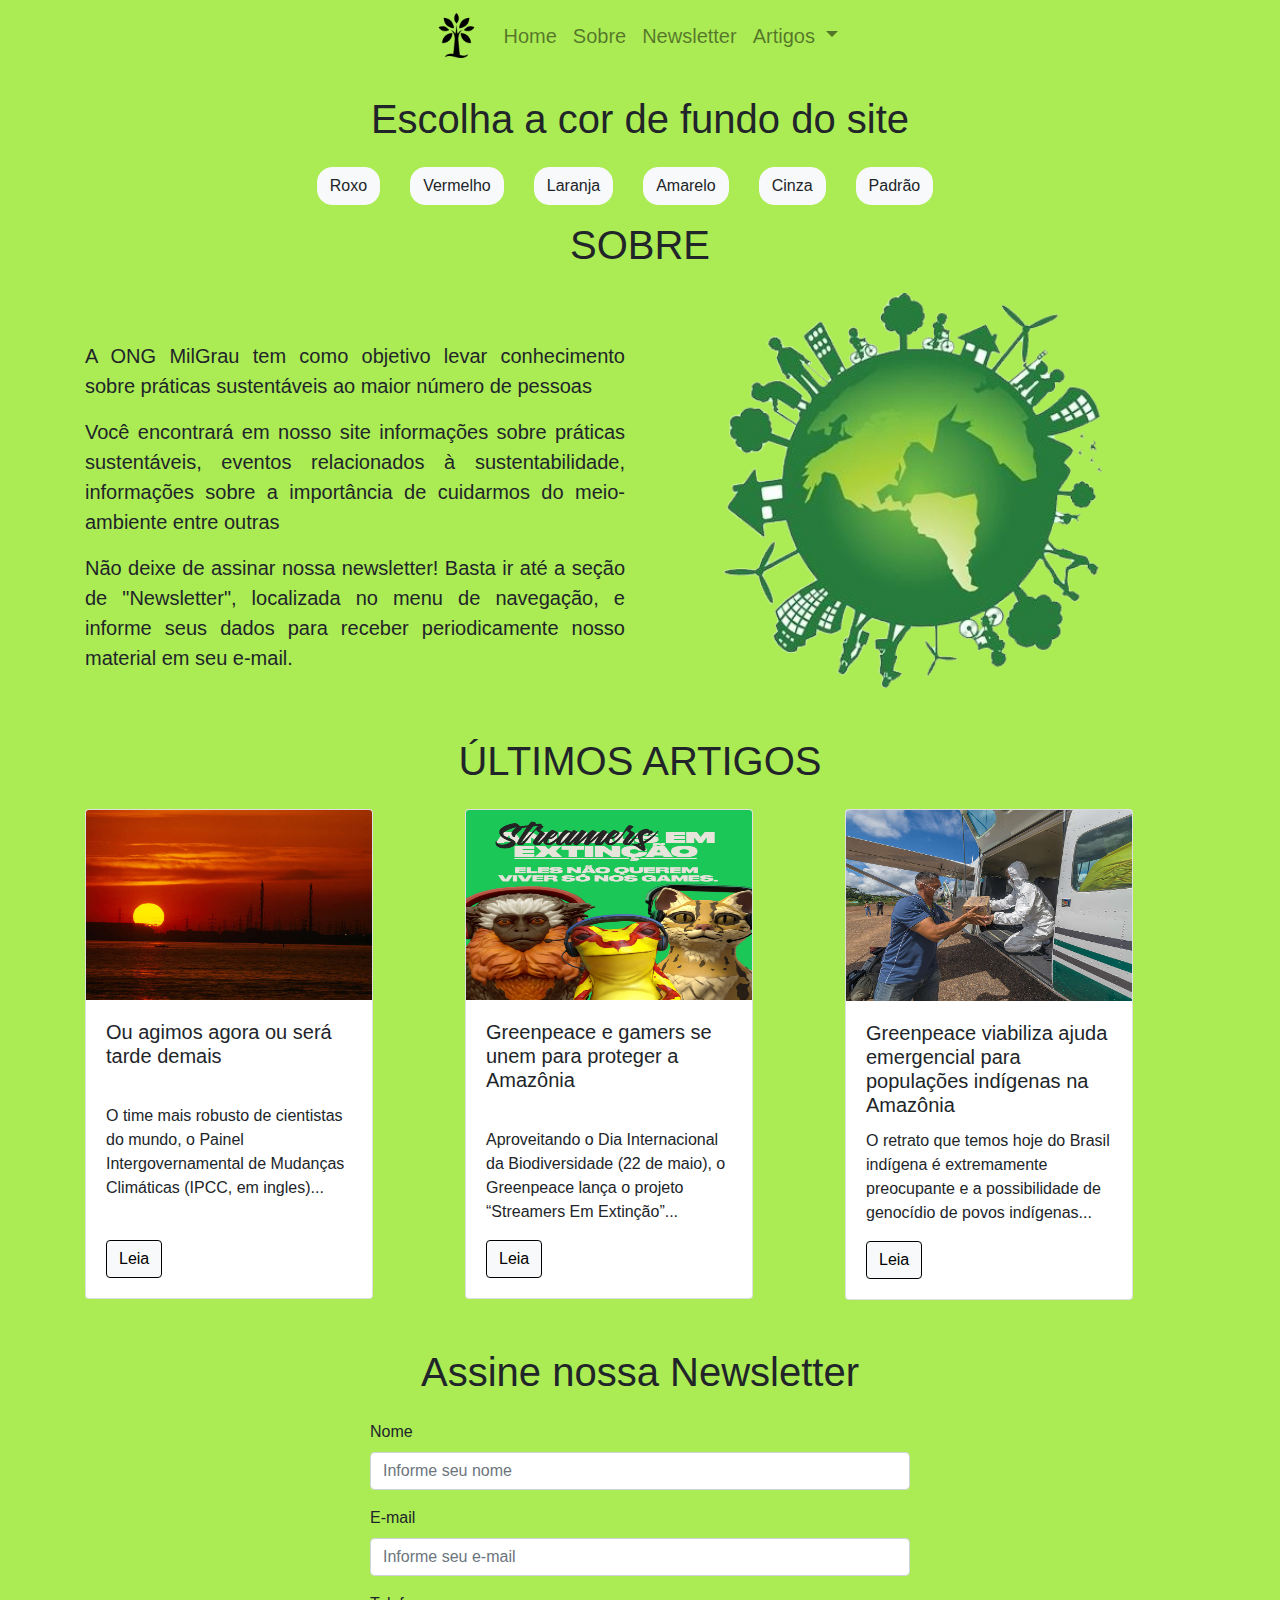
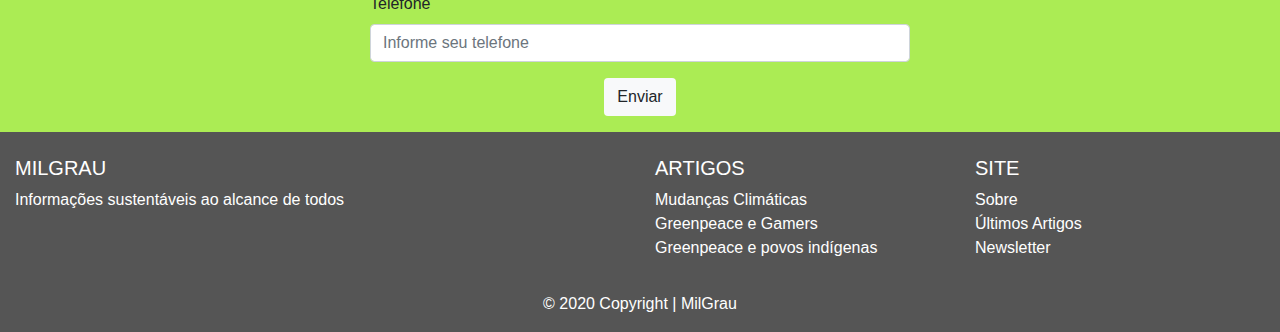
<file: index.html>
<!DOCTYPE html>
<html lang="pt-br">
<head>
    <meta charset="UTF-8">
    <meta name="viewport" content="width=device-width, initial-scale=1.0">
    <title>MilGrau</title>
    <link rel="stylesheet" href="./assets/bootstrap/bootstrap.min.css">
    <link rel="stylesheet" href="./assets/css/style.css">    
</head>
<body>

<nav class="navbar navbar-expand-lg navbar-light">
    <button class="navbar-toggler" type="button" data-toggle="collapse" data-target="#navbarNavDropdown" aria-controls="navbarNavDropdown" aria-expanded="false" aria-label="Toggle navigation">
        <span class="navbar-toggler-icon"></span>
    </button>
    <div class="collapse navbar-collapse justify-content-center" id="navbarNavDropdown">
        <a class="navbar-brand" href="#"><img src="./assets/img/logo.png" width="45" height="45" alt=""></a>
        <ul class="navbar-nav">
            <li class="nav-item">
                <a class="nav-link" href="index.html">Home <span class="sr-only">(current)</span></a>
            </li>
            <li class="nav-item">
                <a class="nav-link" href="#sobre">Sobre</a>
            </li>
            <li class="nav-item">
                <a class="nav-link" href="#newsletter">Newsletter</a>
            </li>
            <li class="nav-item dropdown">
                <a class="nav-link dropdown-toggle" href="#" id="navbarDropdownMenuLink" role="button" data-toggle="dropdown" aria-haspopup="true" aria-expanded="false">
            Artigos
                </a>
                <div class="dropdown-menu" aria-labelledby="navbarDropdownMenuLink">
                    <a class="dropdown-item" href="./artigos/artigo1.html">Mudanças Climáticas</a>
                    <a class="dropdown-item" href="./artigos/artigo2.html">Greenpeace e Gamers</a>
                    <a class="dropdown-item" href="./artigos/artigo3.html">Greenpeace e povos indígenas</a>
                </div>
            </li>
        </ul>
    </div>
</nav>

<section id="cores">
    <div class="container mt-4">
        <div class="d-flex justify-content-center mb-3">
            <h1>
                Escolha a cor de fundo do site
            </h1>
        </div>
        <div class="row mb-3 mb-md-0 d-flex justify-content-center botoesCores">
            <button class="mb-3 mb-md-0 botaoRoxo btn btn-light">Roxo</button>
            <button class="mb-3 mb-md-0 botaoVermelho btn btn-light">Vermelho</button>
            <button class="mb-3 mb-md-0 botaoLaranja btn btn-light">Laranja</button>
            <button class="mb-3 mb-md-0 botaoAmarelo btn btn-light">Amarelo</button>
            <button class="mb-3 mb-md-0 botaoCinza btn btn-light">Cinza</button>
            <button class="mb-3 mb-md-0 botaoPadrao btn btn-light">Padrão</button>
        </div>
    </div>
    
</section>

<div class="container">
    <section id="sobre">
        <div class="row">
            <div class="col-12 mt-3 mb-3">
                <h1 class="text-center">SOBRE</h1>
            </div>
        </div>
        <div class="row">
            <div class="col-12 col-md-6">
                <div class="text-justify mt-5 intro">
                    <p>A ONG MilGrau tem como objetivo levar conhecimento sobre práticas sustentáveis ao maior número de pessoas</p>
                    <p>Você encontrará em nosso site informações sobre práticas sustentáveis, eventos relacionados à sustentabilidade, informações sobre a importância de cuidarmos do meio-ambiente entre outras</p>
                    <p>Não deixe de assinar nossa newsletter! Basta ir até a seção de "Newsletter", localizada no menu de navegação, e informe seus dados para receber periodicamente nosso material em seu e-mail.</p>
                </div>
            </div>
            <div class="col-6 d-none d-md-flex justify-content-center">
                <img src="./assets/img/home.png" alt="">
            </div>
        </div>
    </section>

    <section id="ultimosArtigos">
        <div class="row">
            <div class="col-12 mt-5 mb-3">
                <h1 class="text-center">ÚLTIMOS ARTIGOS</h1>
            </div>
        </div>
        <div class="row d-md-flex justify-content-center">            
            <div class="col-12 col-md-4 ml-5 mb-3 mb-md-0 ml-md-0">
                <div class="card" style="width: 18rem;">
                    <img src="./assets/img/artigo1.jpg" class="card-img-top" alt="imagem_artigo1">
                    <div class="card-body">
                        <h5 class="card-title">Ou agimos agora ou será tarde demais</h5>
                        <br>                        
                        <p class="card-text">O time mais robusto de cientistas do mundo, o Painel Intergovernamental de Mudanças Climáticas (IPCC, em ingles)...</p>
                        <br>
                        <a href="./artigos/artigo1.html" class="btn btn-primary">Leia</a>
                    </div>
                </div>
            </div>
            <div class="col-12 col-md-4 ml-5 mb-3 mb-md-0 ml-md-0">
                <div class="card" style="width: 18rem;">
                    <img src="./assets/img/artigo2.jpg" height="190" class="card-img-top" alt="imagem_artigo2">
                    <div class="card-body">
                        <h5 class="card-title">Greenpeace e gamers se unem para proteger a Amazônia</h5>
                        <br>
                        <p class="card-text">Aproveitando o Dia Internacional da Biodiversidade (22 de maio), o Greenpeace lança o projeto “Streamers Em Extinção”...</p>
                        <a href="./artigos/artigo2.html" class="btn btn-primary">Leia</a>
                    </div>
                </div>
            </div>
            <div class="col-12 col-md-4 ml-5 mb-3 mb-md-0 ml-md-0">
                <div class="card" style="width: 18rem;">
                    <img src="./assets/img/artigo3.jpg" class="card-img-top" alt="imagem_artigo3">
                    <div class="card-body">
                        <h5 class="card-title">Greenpeace viabiliza ajuda emergencial para populações indígenas na Amazônia</h5>
                        <p class="card-text">O retrato que temos hoje do Brasil indígena é extremamente preocupante e a possibilidade de genocídio de povos indígenas...</p>
                        <a href="./artigos/artigo3.html" class="btn btn-primary">Leia</a>
                    </div>
                </div>
            </div>
        </div>
    </section>

    
    <section id="newsletter" class="mt-5">
        <div class="row d-flex justify-content-center">
            <h1>Assine nossa Newsletter</h1>
        </div>
        <div class="row mt-3">
            <div class="col-md-3 d-none d-md-block"></div>
            <div class="col-12 col-md-6">
                <form id="form-newsletter">                
                    <div class="form-group">
                        <label for="nome">Nome</label>
                        <input type="text" class="form-control" name="nome" placeholder="Informe seu nome">
                    </div>
                    <div class="form-group">
                        <label for="email">E-mail</label>
                        <input type="email" class="form-control" name="email" placeholder="Informe seu e-mail">                    
                    </div>
                    <div class="form-group">
                        <label for="telefone">Telefone</label>
                        <input type="text" class="form-control" name="telefone" placeholder="Informe seu telefone">
                    </div>
                    <div class="form-group d-flex justify-content-center">
                        <button class="btn enviarNewsletter">Enviar</button>
                    </div>
                </form>
            </div> 
            <div class="col-md-3 d-none d-md-block"></div>
        </div> 
    </section>
</div>

<section name="footer">

            <!-- Footer -->
    <footer class="page-footer font-small blue pt-4">

        <!-- Footer Links -->
        <div class="container-fluid text-center text-md-left">
    
        <!-- Grid row -->
        <div class="row">
    
            <!-- Grid column -->
            <div class="col-md-6 mt-md-0 mt-3">
    
            <!-- Content -->
            <h5 class="text-uppercase">MilGrau</h5>
            <p>Informações sustentáveis ao alcance de todos</p>
    
            </div>
            <!-- Grid column -->
    
            <hr class="clearfix w-100 d-md-none pb-3">
    
            <!-- Grid column -->
            <div class="col-md-3 mb-md-0 mb-3">
    
            <!-- Links -->
            <h5 class="text-uppercase">Artigos</h5>
    
            <ul class="list-unstyled">
                <li>
                <a href="./artigos/artigo1.html">Mudanças Climáticas</a>
                </li>
                <li>
                <a href="./artigos/artigo2.html">Greenpeace e Gamers</a>
                </li>
                <li>
                <a href="./artigos/artigo3.html">Greenpeace e povos indígenas</a>
                </li>               
            </ul>
    
            </div>
            <!-- Grid column -->
    
            <!-- Grid column -->
            <div class="col-md-3 mb-md-0 mb-3">
    
            <!-- Links -->
            <h5 class="text-uppercase">Site</h5>
    
            <ul class="list-unstyled">
                <li>
                <a href="#sobre">Sobre</a>
                </li>
                <li>
                <a href="#ultimosArtigos">Últimos Artigos</a>
                </li>
                <li>
                <a href="#newsletter">Newsletter</a>
                </li>            
            </ul>
    
            </div>
            <!-- Grid column -->
    
        </div>
        <!-- Grid row -->
    
        </div>
        <!-- Footer Links -->
    
        <!-- Copyright -->
        <div class="footer-copyright text-center py-3">© 2020 Copyright | MilGrau</div>
        
        <!-- Copyright -->
    
    </footer>
    <!-- Footer -->


</section>






<script src="https://code.jquery.com/jquery-3.4.1.slim.min.js" integrity="sha384-J6qa4849blE2+poT4WnyKhv5vZF5SrPo0iEjwBvKU7imGFAV0wwj1yYfoRSJoZ+n" crossorigin="anonymous"></script>
<script src="https://cdn.jsdelivr.net/npm/popper.js@1.16.0/dist/umd/popper.min.js" integrity="sha384-Q6E9RHvbIyZFJoft+2mJbHaEWldlvI9IOYy5n3zV9zzTtmI3UksdQRVvoxMfooAo" crossorigin="anonymous"></script>
<script src="./assets/bootstrap/bootstrap.min.js"></script>
<script src="./assets/js/script.js"></script>
</body>
</html>
</file>
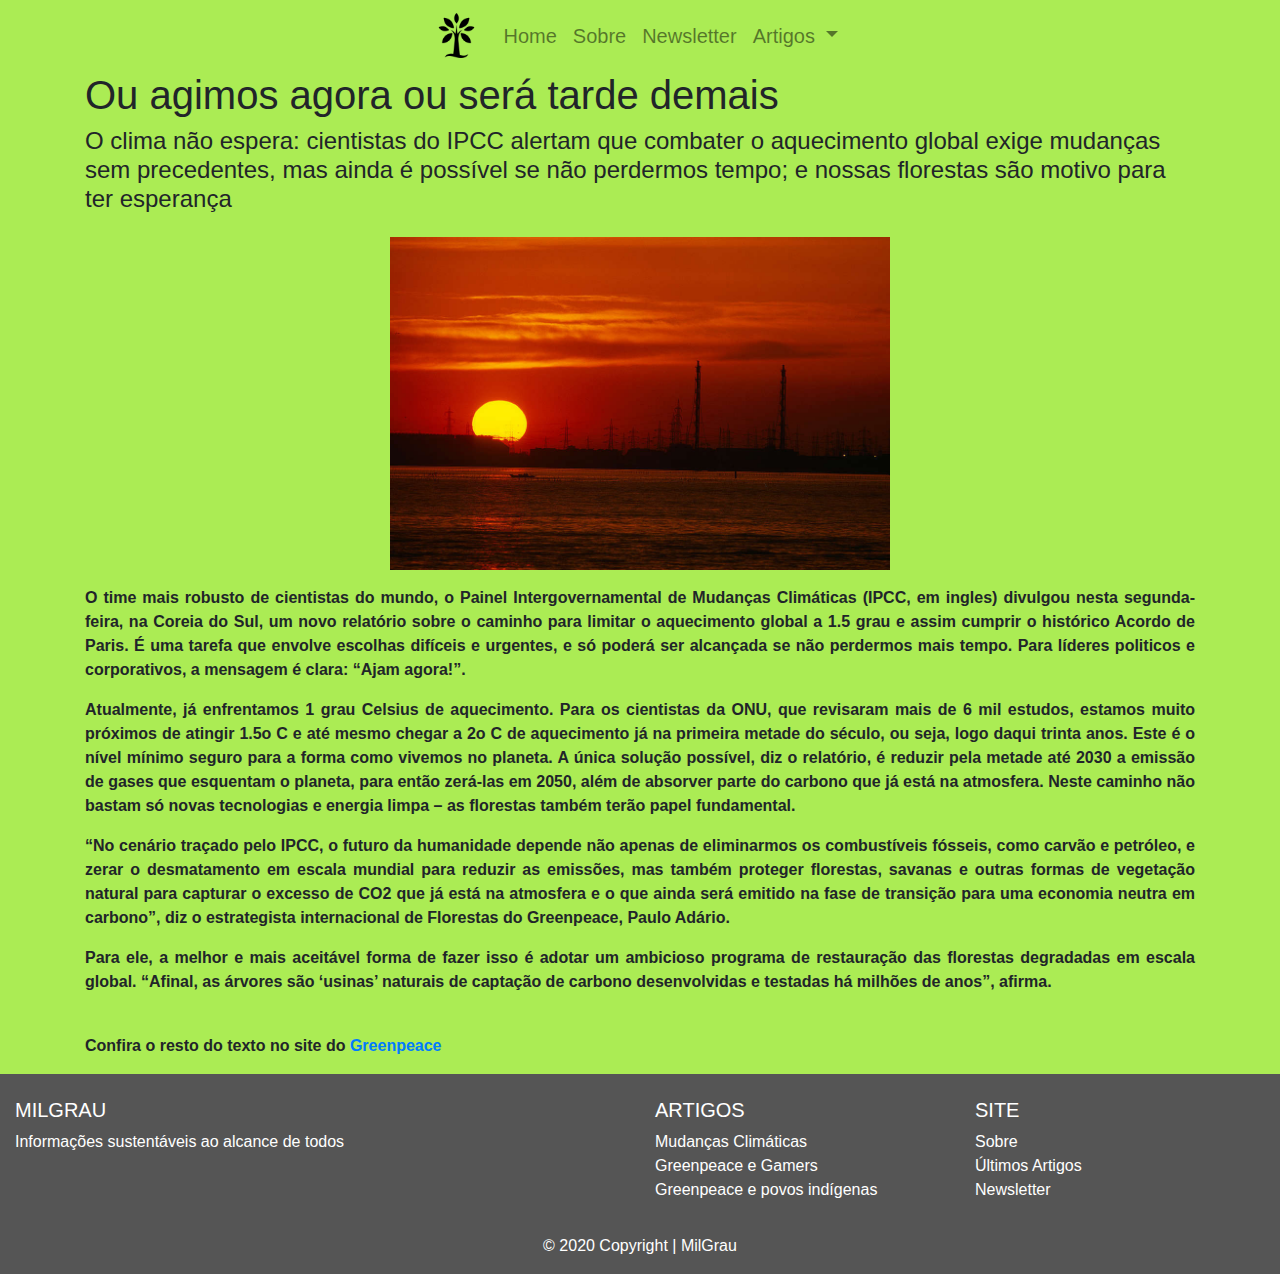
<file: artigos/artigo1.html>
<!DOCTYPE html>
<html lang="pt-br">
<head>
    <meta charset="UTF-8">
    <meta name="viewport" content="width=device-width, initial-scale=1.0">
    <title>MilGrau</title>
    <link rel="stylesheet" href="../assets/bootstrap/bootstrap.min.css">
    <link rel="stylesheet" href="../assets/css/style.css">    
</head>
<body>
    <nav class="navbar navbar-expand-lg navbar-light">
        <button class="navbar-toggler" type="button" data-toggle="collapse" data-target="#navbarNavDropdown" aria-controls="navbarNavDropdown" aria-expanded="false" aria-label="Toggle navigation">
            <span class="navbar-toggler-icon"></span>
        </button>
        <div class="collapse navbar-collapse justify-content-center" id="navbarNavDropdown">
            <a class="navbar-brand" href="../index.html"><img src="../assets/img/logo.png" width="45" height="45" alt=""></a>
            <ul class="navbar-nav">
                <li class="nav-item">
                    <a class="nav-link" href="../index.html">Home <span class="sr-only">(current)</span></a>
                </li>
                <li class="nav-item">
                    <a class="nav-link" href="../index.html#sobre">Sobre</a>
                </li>
                <li class="nav-item">
                    <a class="nav-link" href="../index.html#newsletter">Newsletter</a>
                </li>
                <li class="nav-item dropdown">
                    <a class="nav-link dropdown-toggle" href="#" id="navbarDropdownMenuLink" role="button" data-toggle="dropdown" aria-haspopup="true" aria-expanded="false">
                Artigos
                    </a>
                    <div class="dropdown-menu" aria-labelledby="navbarDropdownMenuLink">
                        <a class="dropdown-item" href="artigo1.html">Mudanças Climáticas</a>
                        <a class="dropdown-item" href="artigo2.html">Greenpeace e Gamers</a>
                        <a class="dropdown-item" href="artigo3.html">Greenpeace e povos indígenas</a>
                    </div>
                </li>
            </ul>
        </div>
    </nav>
    <section name="artigo1">
        <div class="container">
            <h1>Ou agimos agora ou será tarde demais</h1>
            <h4>O clima não espera: cientistas do IPCC alertam que combater o aquecimento global exige mudanças sem precedentes, mas ainda é possível se não perdermos tempo; e nossas florestas são motivo para ter esperança</h3>
            <div class="imagemArtigo1 d-flex justify-content-center mt-4">
                <img src="../assets/img/artigo1.jpg" alt="imagem-artigo1" width="500">
            </div>
            <div class="paragrafo mt-3">
                <p>O time mais robusto de cientistas do mundo, o Painel Intergovernamental de Mudanças Climáticas (IPCC, em ingles) divulgou nesta segunda-feira, na Coreia do Sul, um novo relatório sobre o caminho para limitar o aquecimento global a 1.5 grau e assim cumprir o histórico Acordo de Paris. É uma tarefa que envolve escolhas difíceis e urgentes, e só poderá ser alcançada se não perdermos mais tempo. Para líderes politicos e corporativos, a mensagem é clara: “Ajam agora!”.</p>
                <p>Atualmente, já enfrentamos 1 grau Celsius de aquecimento. Para os cientistas da ONU, que revisaram mais de 6 mil estudos, estamos muito próximos de atingir 1.5o C e até mesmo chegar a 2o C de aquecimento já na primeira metade do século, ou seja, logo daqui trinta anos. Este é o nível mínimo seguro para a forma como vivemos no planeta. A única solução possível, diz o relatório, é reduzir pela metade até 2030 a emissão de gases que esquentam o planeta, para então zerá-las em 2050, além de absorver parte do carbono que já está na atmosfera. Neste caminho não bastam só novas tecnologias e energia limpa – as florestas também terão papel fundamental.</p>
                <p>“No cenário traçado pelo IPCC, o futuro da humanidade depende não apenas de eliminarmos os combustíveis fósseis, como carvão e petróleo, e zerar o desmatamento em escala mundial para reduzir as emissões, mas também proteger florestas, savanas e outras formas de vegetação natural para capturar o excesso de CO2 que já está na atmosfera e o que ainda será emitido na fase de transição para uma economia neutra em carbono”, diz o estrategista internacional de Florestas do Greenpeace, Paulo Adário.</p>
                <p>Para ele, a melhor e mais aceitável forma de fazer isso é adotar um ambicioso programa de restauração das florestas degradadas em escala global. “Afinal, as árvores são ‘usinas’ naturais de captação de carbono desenvolvidas e testadas há milhões de anos”, afirma.</p>
                <br>
                <p>Confira o resto do texto no site do <a href="https://www.greenpeace.org/brasil/blog/ou-agimos-agora-ou-sera-tarde-demais/?gclid=EAIaIQobChMIpv-wk_DC6QIVig-RCh1YkAEgEAAYBCAAEgKkLPD_BwE">Greenpeace</a></p>
            </div>            
        </div>        
    </section>

<section name="footer">

            <!-- Footer -->
    <footer class="page-footer font-small blue pt-4">

        <!-- Footer Links -->
        <div class="container-fluid text-center text-md-left">

        <!-- Grid row -->
        <div class="row">

            <!-- Grid column -->
            <div class="col-md-6 mt-md-0 mt-3">

            <!-- Content -->
            <h5 class="text-uppercase">MilGrau</h5>
            <p>Informações sustentáveis ao alcance de todos</p>

            </div>
            <!-- Grid column -->

            <hr class="clearfix w-100 d-md-none pb-3">

            <!-- Grid column -->
            <div class="col-md-3 mb-md-0 mb-3">

            <!-- Links -->
            <h5 class="text-uppercase">Artigos</h5>

            <ul class="list-unstyled">
                <li>
                <a href="artigo1.html">Mudanças Climáticas</a>
                </li>
                <li>
                <a href="artigo2.html">Greenpeace e Gamers</a>
                </li>
                <li>
                <a href="artigo3.html">Greenpeace e povos indígenas</a>
                </li>               
            </ul>

            </div>
            <!-- Grid column -->

            <!-- Grid column -->
            <div class="col-md-3 mb-md-0 mb-3">

            <!-- Links -->
            <h5 class="text-uppercase">Site</h5>

            <ul class="list-unstyled">
                <li>
                <a href="../index.html#sobre">Sobre</a>
                </li>
                <li>
                <a href="../index.html#ultimosArtigos">Últimos Artigos</a>
                </li>
                <li>
                <a href="../index.html#newsletter">Newsletter</a>
                </li>            
            </ul>

            </div>
            <!-- Grid column -->

        </div>
        <!-- Grid row -->

        </div>
        <!-- Footer Links -->

        <!-- Copyright -->
        <div class="footer-copyright text-center py-3">© 2020 Copyright | MilGrau</div>
        
        <!-- Copyright -->

    </footer>
    <!-- Footer -->


</section>

<script src="https://code.jquery.com/jquery-3.4.1.slim.min.js" integrity="sha384-J6qa4849blE2+poT4WnyKhv5vZF5SrPo0iEjwBvKU7imGFAV0wwj1yYfoRSJoZ+n" crossorigin="anonymous"></script>
<script src="https://cdn.jsdelivr.net/npm/popper.js@1.16.0/dist/umd/popper.min.js" integrity="sha384-Q6E9RHvbIyZFJoft+2mJbHaEWldlvI9IOYy5n3zV9zzTtmI3UksdQRVvoxMfooAo" crossorigin="anonymous"></script>
<script src="../assets/bootstrap/bootstrap.min.js"></script>
<script src="../assets/js/script.js"></script>
</body>
</html>
</file>
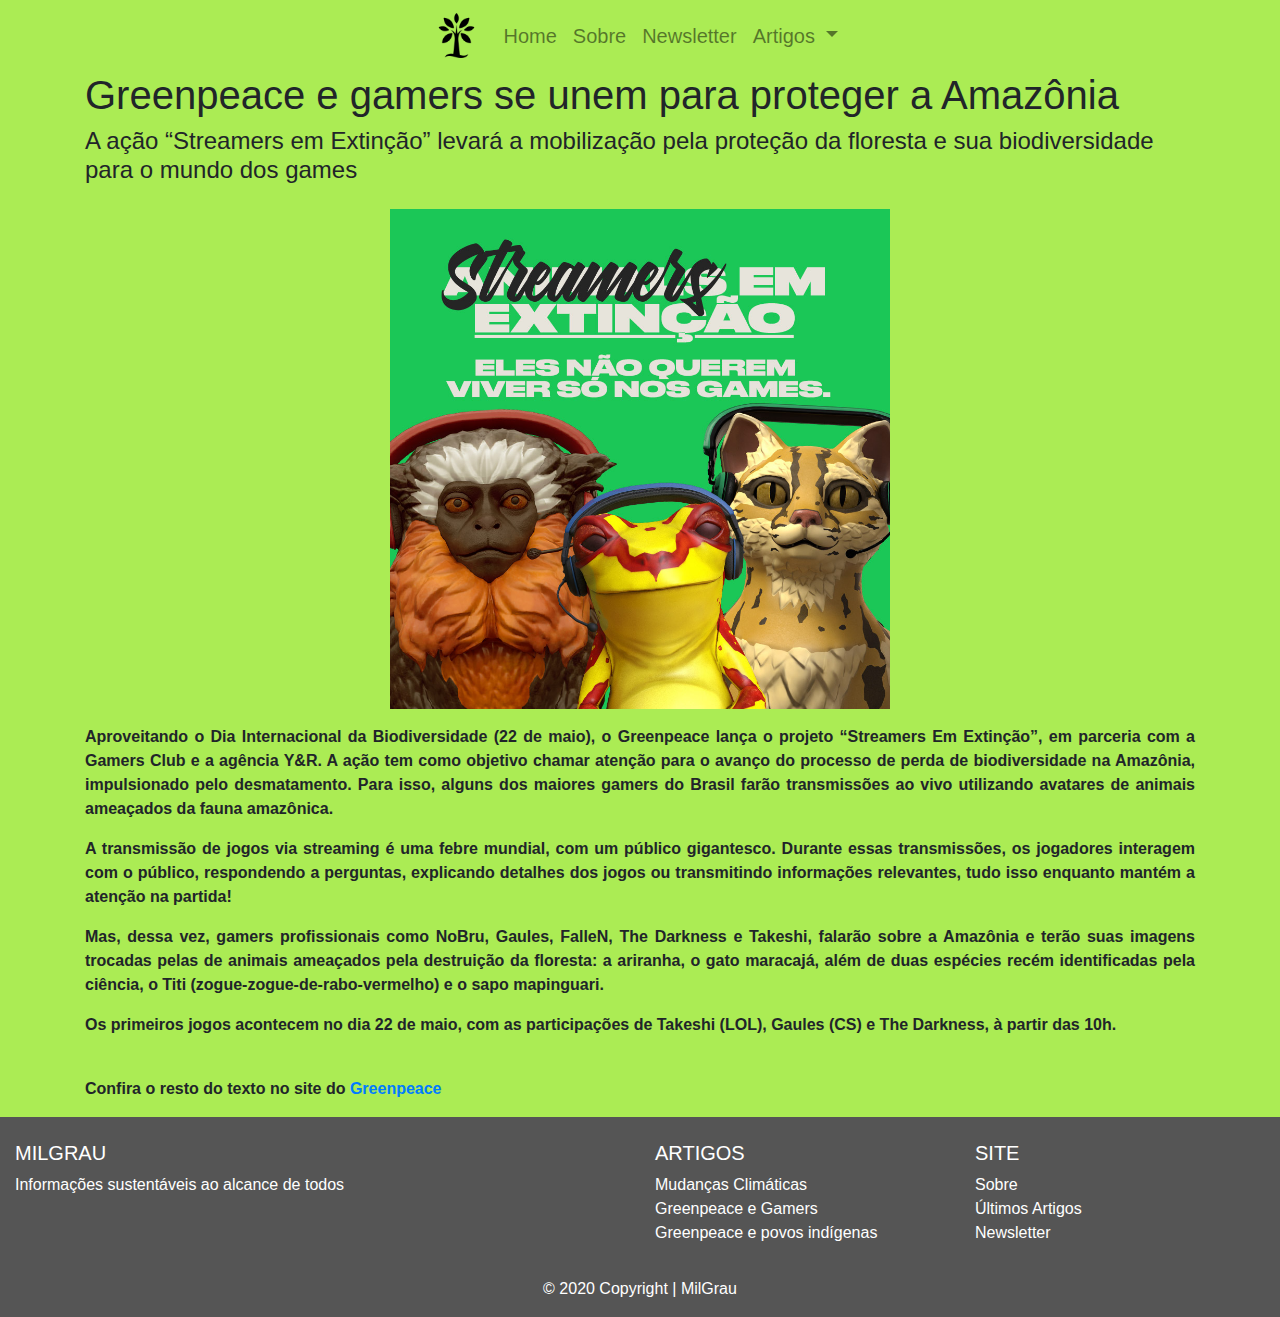
<file: artigos/artigo2.html>
<!DOCTYPE html>
<html lang="pt-br">
<head>
    <meta charset="UTF-8">
    <meta name="viewport" content="width=device-width, initial-scale=1.0">
    <title>MilGrau</title>
    <link rel="stylesheet" href="../assets/bootstrap/bootstrap.min.css">
    <link rel="stylesheet" href="../assets/css/style.css">    
</head>
<body>
    <nav class="navbar navbar-expand-lg navbar-light">
        <button class="navbar-toggler" type="button" data-toggle="collapse" data-target="#navbarNavDropdown" aria-controls="navbarNavDropdown" aria-expanded="false" aria-label="Toggle navigation">
            <span class="navbar-toggler-icon"></span>
        </button>
        <div class="collapse navbar-collapse justify-content-center" id="navbarNavDropdown">
            <a class="navbar-brand" href="../index.html"><img src="../assets/img/logo.png" width="45" height="45" alt=""></a>
            <ul class="navbar-nav">
                <li class="nav-item">
                    <a class="nav-link" href="../index.html">Home <span class="sr-only">(current)</span></a>
                </li>
                <li class="nav-item">
                    <a class="nav-link" href="../index.html#sobre">Sobre</a>
                </li>
                <li class="nav-item">
                    <a class="nav-link" href="../index.html#newsletter">Newsletter</a>
                </li>
                <li class="nav-item dropdown">
                    <a class="nav-link dropdown-toggle" href="#" id="navbarDropdownMenuLink" role="button" data-toggle="dropdown" aria-haspopup="true" aria-expanded="false">
                Artigos
                    </a>
                    <div class="dropdown-menu" aria-labelledby="navbarDropdownMenuLink">
                        <a class="dropdown-item" href="artigo1.html">Mudanças Climáticas</a>
                        <a class="dropdown-item" href="artigo2.html">Greenpeace e Gamers</a>
                        <a class="dropdown-item" href="artigo3.html">Greenpeace e povos indígenas</a>
                    </div>
                </li>
            </ul>
        </div>
    </nav>
    <section name="artigo1">
        <div class="container">
            <h1>Greenpeace e gamers se unem para proteger a Amazônia</h1>
            <h4>A ação “Streamers em Extinção” levará a mobilização pela proteção da floresta e sua biodiversidade para o mundo dos games</h3>
            <div class="imagemArtigo1 d-flex justify-content-center mt-4">
                <img src="../assets/img/artigo2.jpg" alt="imagem-artigo1" width="500">
            </div>
            <div class="paragrafo mt-3">
                <p>Aproveitando o Dia Internacional da Biodiversidade (22 de maio), o Greenpeace lança o projeto “Streamers Em Extinção”, em parceria com a Gamers Club e a agência Y&R. A ação tem como objetivo chamar atenção para o avanço do processo de perda de biodiversidade na Amazônia, impulsionado pelo desmatamento. Para isso, alguns dos maiores gamers do Brasil farão transmissões ao vivo utilizando avatares de animais ameaçados da fauna amazônica.</p>
                <p>A transmissão de jogos via streaming é uma febre mundial, com um público gigantesco. Durante essas transmissões, os jogadores interagem com o público, respondendo a perguntas, explicando detalhes dos jogos ou transmitindo informações relevantes, tudo isso enquanto mantém a atenção na partida!</p>
                <p>Mas, dessa vez, gamers profissionais como NoBru, Gaules, FalleN, The Darkness e Takeshi, falarão sobre a Amazônia e terão suas imagens trocadas pelas de animais ameaçados pela destruição da floresta: a ariranha, o gato maracajá, além de duas espécies recém identificadas pela ciência, o Titi (zogue-zogue-de-rabo-vermelho) e o sapo mapinguari.</p>
                <p>Os primeiros jogos acontecem no dia 22 de maio, com as participações de Takeshi (LOL), Gaules (CS) e The Darkness, à partir das 10h. </p>
                <br>
                <p>Confira o resto do texto no site do <a href="https://www.greenpeace.org/brasil/blog/greenpeace-e-gamers-se-unem-para-proteger-as-florestas/">Greenpeace</a></p>
            </div>            
        </div>        
    </section>

    <section name="footer">

        <!-- Footer -->
<footer class="page-footer font-small blue pt-4">

    <!-- Footer Links -->
    <div class="container-fluid text-center text-md-left">

    <!-- Grid row -->
    <div class="row">

        <!-- Grid column -->
        <div class="col-md-6 mt-md-0 mt-3">

        <!-- Content -->
        <h5 class="text-uppercase">MilGrau</h5>
        <p>Informações sustentáveis ao alcance de todos</p>

        </div>
        <!-- Grid column -->

        <hr class="clearfix w-100 d-md-none pb-3">

        <!-- Grid column -->
        <div class="col-md-3 mb-md-0 mb-3">

        <!-- Links -->
        <h5 class="text-uppercase">Artigos</h5>

        <ul class="list-unstyled">
            <li>
            <a href="artigo1.html">Mudanças Climáticas</a>
            </li>
            <li>
            <a href="artigo2.html">Greenpeace e Gamers</a>
            </li>
            <li>
            <a href="artigo3.html">Greenpeace e povos indígenas</a>
            </li>               
        </ul>

        </div>
        <!-- Grid column -->

        <!-- Grid column -->
        <div class="col-md-3 mb-md-0 mb-3">

        <!-- Links -->
        <h5 class="text-uppercase">Site</h5>

        <ul class="list-unstyled">
            <li>
            <a href="../index.html#sobre">Sobre</a>
            </li>
            <li>
            <a href="../index.html#ultimosArtigos">Últimos Artigos</a>
            </li>
            <li>
            <a href="../index.html#newsletter">Newsletter</a>
            </li>            
        </ul>

        </div>
        <!-- Grid column -->

    </div>
    <!-- Grid row -->

    </div>
    <!-- Footer Links -->

    <!-- Copyright -->
    <div class="footer-copyright text-center py-3">© 2020 Copyright | MilGrau</div>
    
    <!-- Copyright -->

</footer>
<!-- Footer -->


</section>

<script src="https://code.jquery.com/jquery-3.4.1.slim.min.js" integrity="sha384-J6qa4849blE2+poT4WnyKhv5vZF5SrPo0iEjwBvKU7imGFAV0wwj1yYfoRSJoZ+n" crossorigin="anonymous"></script>
<script src="https://cdn.jsdelivr.net/npm/popper.js@1.16.0/dist/umd/popper.min.js" integrity="sha384-Q6E9RHvbIyZFJoft+2mJbHaEWldlvI9IOYy5n3zV9zzTtmI3UksdQRVvoxMfooAo" crossorigin="anonymous"></script>
<script src="../assets/bootstrap/bootstrap.min.js"></script>
<script src="../assets/js/script.js"></script>
</body>
</html>
</file>
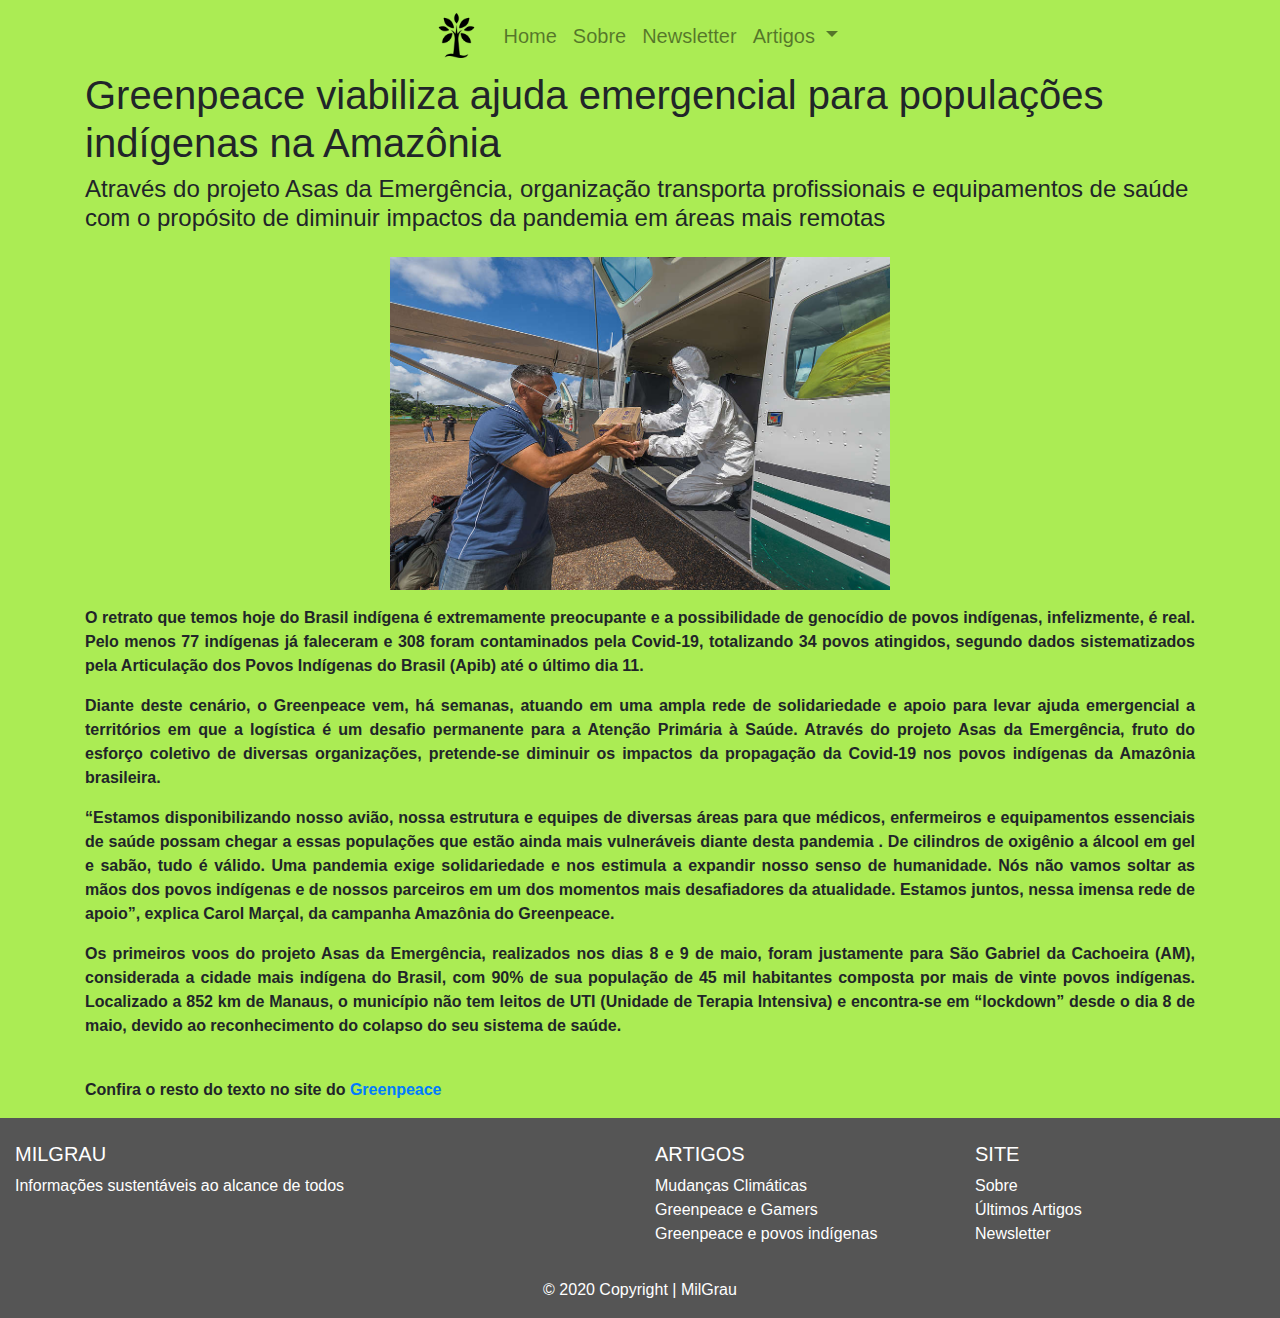
<file: artigos/artigo3.html>
<!DOCTYPE html>
<html lang="pt-br">
<head>
    <meta charset="UTF-8">
    <meta name="viewport" content="width=device-width, initial-scale=1.0">
    <title>MilGrau</title>
    <link rel="stylesheet" href="../assets/bootstrap/bootstrap.min.css">
    <link rel="stylesheet" href="../assets/css/style.css">    
</head>
<body>
    <nav class="navbar navbar-expand-lg navbar-light">
        <button class="navbar-toggler" type="button" data-toggle="collapse" data-target="#navbarNavDropdown" aria-controls="navbarNavDropdown" aria-expanded="false" aria-label="Toggle navigation">
            <span class="navbar-toggler-icon"></span>
        </button>
        <div class="collapse navbar-collapse justify-content-center" id="navbarNavDropdown">
            <a class="navbar-brand" href="../index.html"><img src="../assets/img/logo.png" width="45" height="45" alt=""></a>
            <ul class="navbar-nav">
                <li class="nav-item">
                    <a class="nav-link" href="../index.html">Home <span class="sr-only">(current)</span></a>
                </li>
                <li class="nav-item">
                    <a class="nav-link" href="../index.html#sobre">Sobre</a>
                </li>
                <li class="nav-item">
                    <a class="nav-link" href="../index.html#newsletter">Newsletter</a>
                </li>
                <li class="nav-item dropdown">
                    <a class="nav-link dropdown-toggle" href="#" id="navbarDropdownMenuLink" role="button" data-toggle="dropdown" aria-haspopup="true" aria-expanded="false">
                Artigos
                    </a>
                    <div class="dropdown-menu" aria-labelledby="navbarDropdownMenuLink">
                        <a class="dropdown-item" href="artigo1.html">Mudanças Climáticas</a>
                        <a class="dropdown-item" href="artigo2.html">Greenpeace e Gamers</a>
                        <a class="dropdown-item" href="artigo3.html">Greenpeace e povos indígenas</a>
                    </div>
                </li>
            </ul>
        </div>
    </nav>
    <section name="artigo1">
        <div class="container">
            <h1>Greenpeace viabiliza ajuda emergencial para populações indígenas na Amazônia</h1>
            <h4>Através do projeto Asas da Emergência, organização transporta profissionais e equipamentos de saúde com o propósito de diminuir impactos da pandemia em áreas mais remotas</h3>
            <div class="imagemArtigo1 d-flex justify-content-center mt-4">
                <img src="../assets/img/artigo3.jpg" alt="imagem-artigo1" width="500">
            </div>
            <div class="paragrafo mt-3">
                <p>O retrato que temos hoje do Brasil indígena é extremamente preocupante e a possibilidade de genocídio de povos indígenas, infelizmente, é real. Pelo menos 77 indígenas já faleceram e 308 foram contaminados pela Covid-19, totalizando 34 povos atingidos, segundo dados sistematizados pela Articulação dos Povos Indígenas do Brasil (Apib) até o último dia 11.</p>
                <p>Diante deste cenário, o Greenpeace vem, há semanas, atuando em uma ampla rede de solidariedade e apoio para levar ajuda emergencial a territórios em que a logística é um desafio permanente para a Atenção Primária à Saúde. Através do projeto Asas da Emergência, fruto do esforço coletivo de diversas organizações, pretende-se diminuir os impactos da propagação da Covid-19 nos povos indígenas da Amazônia brasileira. </p>
                <p>“Estamos disponibilizando nosso avião, nossa estrutura e equipes de diversas áreas para que médicos, enfermeiros e equipamentos essenciais de saúde possam chegar a essas populações que estão ainda mais vulneráveis diante desta pandemia . De cilindros de oxigênio a álcool em gel e sabão, tudo é válido. Uma pandemia exige solidariedade e nos estimula a expandir nosso senso de humanidade. Nós não vamos soltar as mãos dos povos indígenas e de nossos parceiros em um dos momentos mais desafiadores da atualidade. Estamos juntos, nessa imensa rede de apoio”, explica Carol Marçal, da campanha Amazônia do Greenpeace. </p>
                <p>Os primeiros voos do projeto Asas da Emergência, realizados nos dias 8 e 9 de maio, foram justamente para São Gabriel da Cachoeira (AM), considerada a cidade mais indígena do Brasil, com 90% de sua população de 45 mil habitantes composta por mais de vinte povos indígenas. Localizado a 852 km de Manaus, o município não tem leitos de UTI (Unidade de Terapia Intensiva) e encontra-se em  “lockdown” desde o dia 8 de maio, devido ao reconhecimento do colapso do seu sistema de saúde.</p>
                <br>
                <p>Confira o resto do texto no site do <a href="https://www.greenpeace.org/brasil/blog/greenpeace-viabiliza-ajuda-emergencial-para-populacoes-indigenas-na-amazonia/">Greenpeace</a></p>
            </div>            
        </div>        
    </section>

    <section name="footer">

        <!-- Footer -->
<footer class="page-footer font-small blue pt-4">

    <!-- Footer Links -->
    <div class="container-fluid text-center text-md-left">

    <!-- Grid row -->
    <div class="row">

        <!-- Grid column -->
        <div class="col-md-6 mt-md-0 mt-3">

        <!-- Content -->
        <h5 class="text-uppercase">MilGrau</h5>
        <p>Informações sustentáveis ao alcance de todos</p>

        </div>
        <!-- Grid column -->

        <hr class="clearfix w-100 d-md-none pb-3">

        <!-- Grid column -->
        <div class="col-md-3 mb-md-0 mb-3">

        <!-- Links -->
        <h5 class="text-uppercase">Artigos</h5>

        <ul class="list-unstyled">
            <li>
            <a href="artigo1.html">Mudanças Climáticas</a>
            </li>
            <li>
            <a href="artigo2.html">Greenpeace e Gamers</a>
            </li>
            <li>
            <a href="artigo3.html">Greenpeace e povos indígenas</a>
            </li>               
        </ul>

        </div>
        <!-- Grid column -->

        <!-- Grid column -->
        <div class="col-md-3 mb-md-0 mb-3">

        <!-- Links -->
        <h5 class="text-uppercase">Site</h5>

        <ul class="list-unstyled">
            <li>
            <a href="../index.html#sobre">Sobre</a>
            </li>
            <li>
            <a href="../index.html#ultimosArtigos">Últimos Artigos</a>
            </li>
            <li>
            <a href="../index.html#newsletter">Newsletter</a>
            </li>            
        </ul>

        </div>
        <!-- Grid column -->

    </div>
    <!-- Grid row -->

    </div>
    <!-- Footer Links -->

    <!-- Copyright -->
    <div class="footer-copyright text-center py-3">© 2020 Copyright | MilGrau</div>
    
    <!-- Copyright -->

</footer>
<!-- Footer -->


</section>

<script src="https://code.jquery.com/jquery-3.4.1.slim.min.js" integrity="sha384-J6qa4849blE2+poT4WnyKhv5vZF5SrPo0iEjwBvKU7imGFAV0wwj1yYfoRSJoZ+n" crossorigin="anonymous"></script>
<script src="https://cdn.jsdelivr.net/npm/popper.js@1.16.0/dist/umd/popper.min.js" integrity="sha384-Q6E9RHvbIyZFJoft+2mJbHaEWldlvI9IOYy5n3zV9zzTtmI3UksdQRVvoxMfooAo" crossorigin="anonymous"></script>
<script src="../assets/bootstrap/bootstrap.min.js"></script>
<script src="../assets/js/script.js"></script>
</body>
</html>
</file>
<file: assets/css/style.css>
body{
    background-color: #ABEC54;
}

html {
  scroll-behavior: smooth;
}

nav{
    background-color: transparent;
}

.navbar-nav>li{
    font-size: 20px;
}

.intro>p{
    font-size: 20px;
}

footer{
    background-color: #555555;
}

footer p, footer h5, .footer-copyright{
    color: white;
}

.botoesCores button{
    margin-right: 30px;
}

.paragrafo p{
    text-align: justify;
    font-weight: 600; 
}

footer a{
    color: white;
}

footer a:hover{
    color: #ABEC54;
}

.btn-primary{
    background-color: #f8f9fa!important;
    border-color: black!important;
    color: black!important;    
}

.enviarNewsletter{
    background-color: #f8f9fa;
    border-color: none!important;
}

.botoesCores button{
    border-radius: 15px;
}
</file>
